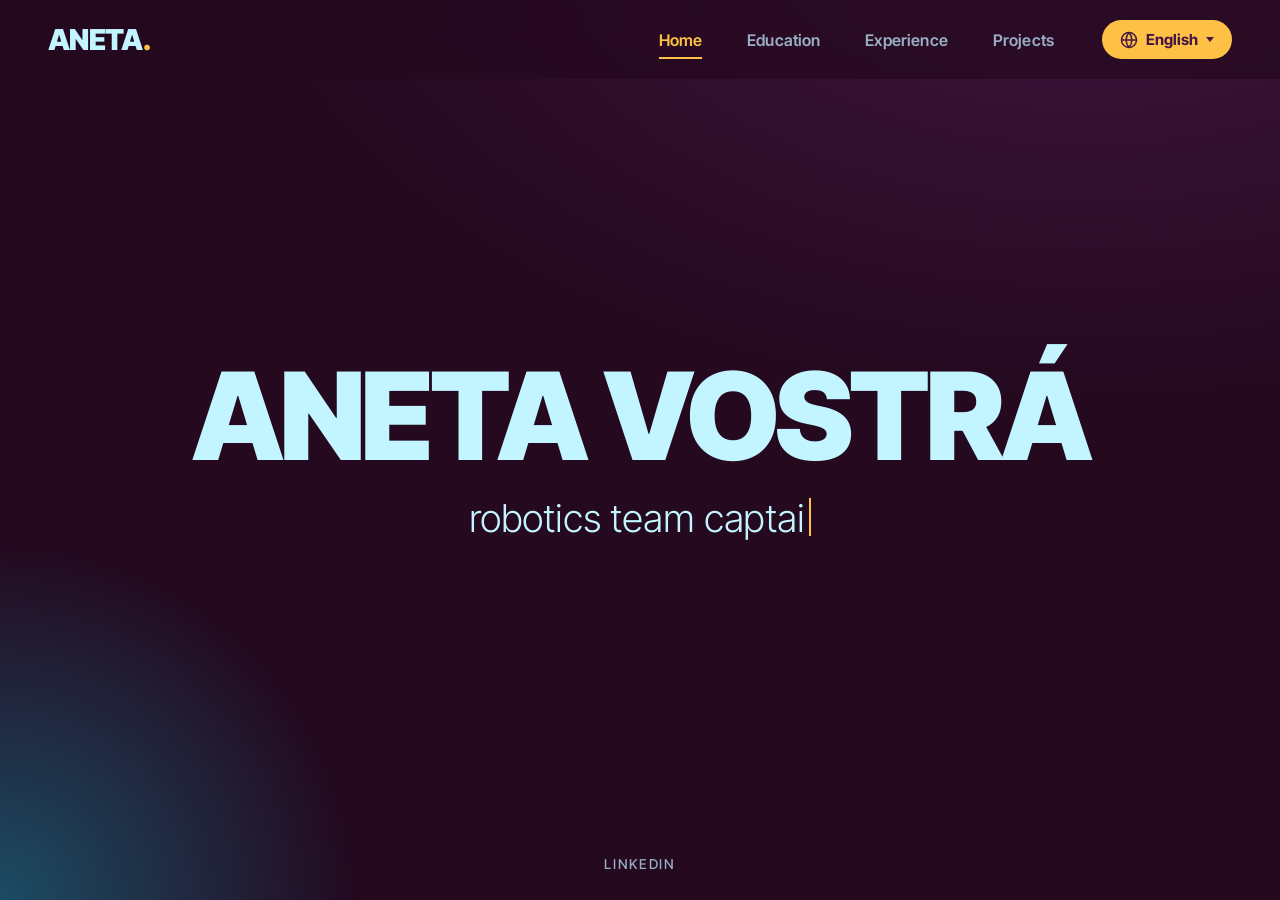
<file: index.html>
<!doctype html>
<html lang="en">
<head>
  <meta charset="utf-8">
  <meta name="viewport" content="width=device-width, initial-scale=1">
  <title>Aneta Vostrá</title>
  <meta name="description" content="Aneta Vostrá, student at the International School of Prague. Robotics, economics and politics.">
  <link rel="preconnect" href="https://fonts.googleapis.com">
  <link rel="preconnect" href="https://fonts.gstatic.com" crossorigin>
  <link href="https://fonts.googleapis.com/css2?family=Inter+Tight:wght@300;400;500;600;700;800;900&family=Inter:wght@400;500;600&display=swap" rel="stylesheet">
  <link rel="alternate" hreflang="en" href="https://aneta.vostry.org/">
  <link rel="alternate" hreflang="cs" href="https://aneta.vostry.org/cs/">
  <link rel="stylesheet" href="styles.css">
  <script src="script.js" defer></script>
</head>
<body>
  <div class="cursor-glow" aria-hidden="true"></div>
  <header class="topbar">
    <a href="#home" class="brand">Aneta<span class="dot">.</span></a>

    <nav class="menu" aria-label="Main">
      <button class="menu-toggle" aria-expanded="false" aria-controls="menu-list">
        <span class="menu-icon" aria-hidden="true"></span> Menu
      </button>
      <ul id="menu-list">
        <li><a href="#home" data-tab="home">Home</a></li>
        <li><a href="#education" data-tab="education">Education</a></li>
        <li><a href="#experience" data-tab="experience">Experience</a></li>
        <li><a href="#projects" data-tab="projects">Projects</a></li>
      </ul>
    </nav>

    <div class="lang">
      <button class="lang-toggle" aria-expanded="false" aria-controls="lang-list" aria-label="Language: English">
        <svg viewBox="0 0 24 24" width="18" height="18" aria-hidden="true" fill="none" stroke="currentColor" stroke-width="2"><circle cx="12" cy="12" r="10"/><path d="M2 12h20M12 2a15 15 0 0 1 0 20M12 2a15 15 0 0 0 0 20"/></svg>
        <span class="lang-label">English</span>
        <span class="caret-down" aria-hidden="true"></span>
      </button>
      <ul id="lang-list" class="lang-list">
        <li><a href="./" hreflang="en" lang="en" aria-current="true">English</a></li>
        <li><a href="cs/" hreflang="cs" lang="cs">Čeština</a></li>
      </ul>
    </div>
  </header>

  <main>
    <!-- HOME -->
    <section class="page page-home" data-page="home">
      <h1 class="name">Aneta Vostrá</h1>
      <p class="rotator" aria-hidden="true"><span class="rotator-text"></span><span class="type-caret"></span></p>
      <!-- Edit these lines to change the rotating subtext on the home page -->
      <ul class="phrases visually-hidden">
        <li>robotics team captain.</li>
        <li>economics and maths student.</li>
        <li>debater and public speaker.</li>
      </ul>
      <div class="home-links">
        <a href="https://www.linkedin.com/in/anetav/">LinkedIn</a>
      </div>
    </section>


    <!-- EDUCATION -->
    <section class="page" data-page="education" hidden>
      <header class="page-head">
        <p class="eyebrow">01 / Education</p>
        <h1>Education</h1>
        <p class="lead">IB student at the International School of Prague with a passion for the social sciences, especially economics, finance and foreign relations, and a soft spot for engineering.</p>
      </header>

      <ol class="timeline">
        <li class="card">
          <span class="badge">2021 – 2028</span>
          <h3>International School of Prague</h3>
          <p class="meta">IB Diploma Programme · Prague</p>
          <p>I've been at the International School of Prague since 2021 and am now in the IB Diploma Programme. My subject choices lean towards the social sciences, with economics and global politics at Higher Level, balanced with maths, languages and science.</p>
          <dl class="subjects">
            <div><dt>Higher Level</dt><dd>Mathematics: Analysis &amp; Approaches · Economics · Global Politics</dd></div>
            <div><dt>Standard Level</dt><dd>Language &amp; Literature · Spanish · Biology</dd></div>
          </dl>
        </li>
        <li class="card">
          <span class="badge">2025 – 2026</span>
          <h3>Global Online Academy</h3>
          <p class="meta">Online courses taken alongside my school studies</p>
          <p>Global Online Academy runs online courses for students from schools around the world. I've taken three courses with them to go deeper into subjects my school timetable couldn't fit.</p>
          <ul class="roles">
            <li><div><strong>Precalculus</strong><span>Summer 2026</span></div>
              <p>A two-month summer course covering functions, trigonometry and the other foundations needed for calculus. It gave me a strong base for IB Mathematics: Analysis &amp; Approaches at Higher Level.</p></li>
            <li><div><strong>Biochemistry</strong><span>Jan – May 2026</span></div>
              <p>An introduction to the chemistry of living things, looking at the molecules that make life work, such as proteins, enzymes and DNA. It connected my interest in biology with my interest in how technology can support the human body.</p></li>
            <li><div><strong>Problem Solving with Engineering and Design</strong><span>Aug – Dec 2025</span></div>
              <p>A semester of working through the engineering design process, from defining a real problem to brainstorming, prototyping and testing solutions. It tied in closely with my work as lead designer on the robotics team.</p></li>
          </ul>
        </li>
        <li class="card">
          <span class="badge">Jul 2025</span>
          <h3>Stanford Pre-Collegiate Studies</h3>
          <p class="meta">Biomedical Engineering · Remote</p>
          <p>A two-week intensive course on the principles and applications of biomedical engineering. We studied how the body's organs work and the technologies used to support them, then brainstormed possible new solutions. I finished with a research presentation on prosthetics: their history, how they're used today and where the technology is heading. The course cemented my passion for biotechnology and robotics.</p>
        </li>
        <li class="card">
          <span class="badge">Jul 2024</span>
          <h3>Oxford Royale</h3>
          <p class="meta">Engineering &amp; Technology · Summer programme</p>
          <p>A two-week summer programme focused on engineering and technology, especially mechanical and structural engineering and how it's used in the real world. We learned through hands-on projects and daily lectures. I came away with much stronger maths, physics and design skills.</p>
        </li>
      </ol>

      <h2 class="section-title">Honours &amp; awards</h2>
      <ul class="awards">
        <li>
          <span class="award-date">2025 – 2026</span>
          <strong>Duke of Edinburgh International Award</strong>
          <ul class="award-items">
            <li><b>Silver Award</b><span>Aug 2026</span></li>
            <li><b>Bronze Award</b><span>Sep 2025</span></li>
          </ul>
        </li>
        <li>
          <span class="award-date">2024 – 2026</span>
          <strong>University of Waterloo Maths Contests</strong>
          <span>Certificate of Distinction (top 25%) three years running</span>
          <ul class="award-items">
            <li><b>Cayley Contest, Grade 10</b><span>Apr 2026</span></li>
            <li><b>Pascal Contest, Grade 9</b><span>May 2025</span></li>
            <li><b>Pascal Contest, Grade 8</b><span>May 2024</span></li>
          </ul>
        </li>
        <li>
          <span class="award-date">Dec 2024 · Warsaw</span>
          <strong>CEESA Speech &amp; Debate</strong>
          <ul class="award-items">
            <li><b>3rd Place, Debate</b><span>Should prisoners be allowed to vote?</span></li>
            <li><b>Top 6, Original Oratory</b><span>Why friendships matter for youth</span></li>
          </ul>
        </li>
        <li>
          <span class="award-date">Mar 2025</span>
          <strong>Finalist, National Sci-Tech Challenge</strong>
          <span>JA Czech &amp; ExxonMobil. Creating sustainable solutions to everyday and unconventional problems.</span>
        </li>
        <li>
          <span class="award-date">Apr 2024</span>
          <strong>Lobkowicz Curator Certificate</strong>
          <span>House of Lobkowicz, Curator Challenge 2024</span>
        </li>
      </ul>

      <h2 class="section-title">Languages</h2>
      <ul class="langs">
        <li><strong>Czech</strong><span>Native</span></li>
        <li><strong>English</strong><span>Native</span></li>
        <li><strong>Spanish</strong><span>Limited working</span></li>
      </ul>
    </section>


    <!-- EXPERIENCE -->
    <section class="page" data-page="experience" hidden>
      <header class="page-head">
        <p class="eyebrow">02 / Experience</p>
        <h1>Experience</h1>
        <p class="lead">Captain of my school's robotics team and of Czechia's national robotics team. Also a community organiser, debater and athlete.</p>
      </header>

      <h2 class="section-title">Robotics</h2>
      <div class="jobs">
        <article class="card job captain">
          <div class="captain-banner">
            <span class="captain-star" aria-hidden="true">★</span>
            <span>Team Captain</span>
            <span class="captain-since">since Mar 2026</span>
          </div>
          <div class="job-head">
            <h3>FalconTech #11041</h3>
            <span class="badge">Oct 2024 – Now</span>
          </div>
          <p class="meta">Upper School Robotics Team · International School of Prague</p>
          <ul class="stats">
            <li><strong>16</strong><span>students led</span></li>
            <li><strong>6</strong><span>projects at once</span></li>
            <li><strong>4</strong><span>competitions</span></li>
          </ul>
          <ul class="roles">
            <li><div><strong>Captain</strong><span>Mar 2026 – Now</span></div>
              <p>I lead a team of 16 students working on 6 projects at the same time. As captain it's my job to instruct, direct and lead the team, while still working on the robot's specifications and design. I'm also helping other ISP students get into robotics and improving how the school's robotics club is structured.</p></li>
            <li><div><strong>Member &amp; Lead Designer</strong><span>Oct 2024 – Now</span></div>
              <p>I joined the Upper School robotics team in October 2024 and compete in both VEX and FIRST Tech Challenge. As lead designer I focus on the mechanical engineering side, turning ideas into robot designs the team can build.</p></li>
          </ul>
          <h4 class="sub-title">Competitions</h4>
          <ul class="roles">
            <li><div><strong>2026 Slovakia Qualifiers</strong><span>Mar – May 2026</span></div>
              <p>Competed for Falcon Tech #11041 at the Slovakia qualifying tournament. We finished 4th out of 16 teams in the qualification rankings.</p></li>
            <li><div><strong>FIRST Tech Challenge Benelux</strong><span>Sep – Dec 2025</span></div>
              <p>Represented Falcon Tech #11041 in the FIRST Tech Challenge Benelux season. We designed, built and programmed a robot for that season's game.</p></li>
            <li><div><strong>2025 Slovakia Qualifiers</strong><span>Mar – Jun 2025</span></div>
              <p>Competed for Falcon Tech #11041 at the Slovakia qualifying tournament. We finished 2nd out of 12 teams in the qualification rankings.</p></li>
            <li><div><strong>VEX Robotics: CEESA High Stakes</strong><span>Sep 2024 – Mar 2025</span></div>
              <p>A season of VEX Robotics built around the "High Stakes" game. We represented ISP at the CEESA robotics competition.</p></li>
          </ul>
        </article>

        <article class="card job captain">
          <div class="captain-banner">
            <span class="captain-star" aria-hidden="true">★</span>
            <span>National Team Captain</span>
            <span class="captain-since">2026</span>
          </div>
          <div class="job-head">
            <h3>Team Czechia</h3>
            <span class="badge">Jun 2025 – Now</span>
          </div>
          <p class="meta">National robotics team · FIRST Global Challenge</p>
          <p>The FIRST Global Challenge is known as the Olympics of robotics. Every year, each country sends a single national team of high school students to design, build and program a robot, then compete against the rest of the world. It is the largest youth robotics event in the world, and I am one of the five students selected to represent the Czech Republic.</p>
          <ul class="stats">
            <li><strong>190+</strong><span>countries compete</span></li>
            <li><strong>1</strong><span>team per country</span></li>
            <li><strong>2</strong><span>seasons on Team Czechia</span></li>
          </ul>
          <ul class="roles">
            <li><div><strong>Captain, 2026 FIRST Global Challenge</strong><span>Jun 2026 – Now · Incheon, South Korea</span></div>
              <p>This year I'm the captain of Team Czechia, leading our national team at the 2026 FIRST Global Challenge in Incheon, South Korea, from 7 to 10 October. Teams from more than 190 countries will compete under the theme "Igniting Innovation", with robots built around wildfire prevention, mitigation and recovery.</p></li>
            <li><div><strong>Team Member, 2025 FIRST Global Challenge</strong><span>Jun 2025 – Jun 2026 · Panama City, Panama</span></div>
              <p>I was one of the few students chosen to represent Czechia at the ninth FIRST Global Challenge, held in Panama City from 29 October to 1 November 2025. Under the theme "Eco Equilibrium", focused on sustainable ecosystems, our team engineered, built and programmed a robot. We competed against 192 teams from 191 countries.</p></li>
          </ul>
        </article>
      </div>

      <h2 class="section-title">Leadership &amp; community</h2>
      <div class="jobs">
        <article class="card job a-sun">
          <div class="job-head">
            <h3>Co-organiser, Campfire Prague</h3>
            <span class="badge">Jan – Mar 2026</span>
          </div>
          <p class="meta">Hack Club</p>
          <p>I co-organised Campfire Prague, a 48-hour game jam for teens powered by Hack Club, a nonprofit for teen coders and electronics makers. Teens from around Prague came together to make and ship their own games, with prizes, food and merch along the way. My focus was team management and leadership, helping plan and run the event.</p>
        </article>

        <article class="card job a-mauve">
          <div class="job-head">
            <h3>Community Service</h3>
            <span class="badge">Aug 2021 – Now</span>
          </div>
          <p class="meta">International School of Prague</p>
          <ul class="roles">
            <li><div><strong>Treasurer &amp; Leader, Upper School Community Service</strong><span>May 2025 – Aug 2026</span></div>
              <p>I led the Upper School community service programme as both leader and treasurer. I oversaw 5 divisions, coordinating, planning and running their projects. I was also the link between students, the school administration and our partner charities.</p></li>
            <li><div><strong>Member, Community Service Club (Roots &amp; Shoots)</strong><span>Aug 2021 – Now</span></div>
              <p>Five years as part of the school's community service groups and initiatives. Together our projects have raised over 800 EUR. I've contributed around 250 hours of direct and indirect service.</p></li>
          </ul>
        </article>

        <article class="card job a-sky">
          <div class="job-head">
            <h3>Team Manager &amp; Social Media</h3>
            <span class="badge">Oct 2024 – Oct 2025</span>
          </div>
          <p class="meta">Restoring Rainbows · Prague · Hybrid</p>
          <p>I helped build a new charity branch in Prague together with a co-founder. I ran the branch's social media and managed the tasks of a team of 8. The role was hybrid, so I worked both in person and online.</p>
        </article>
      </div>

      <h2 class="section-title">Speaking &amp; debate</h2>
      <div class="jobs">
        <article class="card job a-sun">
          <div class="job-head">
            <h3>Model United Nations</h3>
            <span class="badge">Aug 2023 – Apr 2025</span>
          </div>
          <p class="meta">ISPMUN</p>
          <ul class="roles">
            <li><div><strong>Club Member</strong><span>Aug 2023 – Apr 2025</span></div>
              <p>Almost two years as a member of the school's Model United Nations club. I took part in two conferences, ISPMUN '23 and PORGMUN '25.</p></li>
            <li><div><strong>Head of Admins, ISPMUN '23</strong><span>Aug – Sep 2023</span></div>
              <p>I led the admin team at ISPMUN '23, the conference hosted by my school. I delegated tasks and organised the admins so the conference ran smoothly.</p></li>
          </ul>
        </article>

        <article class="card job a-mauve">
          <div class="job-head">
            <h3>Speaker, TEDxYouth@ISPrague</h3>
            <span class="badge">Mar – Oct 2023</span>
          </div>
          <p class="meta">TEDxYouth</p>
          <p>I wrote and delivered a talk at TEDxYouth@ISPrague. It explored how social media has changed music, and the "tiktokification" of today's music landscape.</p>
        </article>
      </div>

      <h2 class="section-title">Work &amp; sport</h2>
      <div class="jobs">
        <article class="card job a-sky">
          <div class="job-head">
            <h3>IT Intern</h3>
            <span class="badge">Jul 2025</span>
          </div>
          <p class="meta">International School of Prague · Internship</p>
          <p>I spent a month of the summer working in the school's IT office. I helped set up the online learning environment that students and teachers use during the school year.</p>
        </article>

        <article class="card job a-sun">
          <div class="job-head">
            <h3>Student Athlete</h3>
            <span class="badge">Aug 2021 – Now</span>
          </div>
          <p class="meta">Varsity Swimming · Varsity Cross-Country</p>
          <p>A multi-sport athlete on the varsity swimming and cross-country teams since 2021. I've competed at CEESA and SCIS tournaments, earning Sportsmanship Awards and individual medals.</p>
        </article>
      </div>

      <div class="skills">
        <h2 class="section-title">Toolbox</h2>
        <ul>
          <li>Leadership</li><li>Team Management</li><li>Project Engineering</li><li>Robotics</li><li>Mechanical Engineering</li><li>Fusion 360</li><li>Problem Solving</li><li>Creativity &amp; Innovation</li><li>Fundraising</li><li>Social Media Marketing</li><li>Public Speaking</li>
        </ul>
      </div>
    </section>

    <!-- PROJECTS -->
    <section class="page" data-page="projects" hidden>
      <header class="page-head">
        <p class="eyebrow">03 / Projects</p>
        <h1>Projects</h1>
        <p class="lead">Robots, events, talks and the things I've built along the way.</p>
      </header>
      <div class="projects">
        <a class="project-card" href="#projects/3d-imaging">
          <div class="cover c-sun"><span>01</span></div>
          <div class="project-card-body">
            <h3>3D Imaging for Personal Project</h3>
            <p>Learning Fusion 360 from scratch for my MYP 5 Personal Project.</p>
            <ul class="tags"><li>Fusion 360</li><li>3D design</li></ul>
            <span class="more">Take a look <span aria-hidden="true">→</span></span>
          </div>
        </a>
        <a class="project-card" href="#projects/first-global-2025">
          <div class="cover c-teal"><span>02</span></div>
          <div class="project-card-body">
            <h3>FIRST Global Challenge 2025</h3>
            <p>Representing Czechia at the Olympics of robotics, against 192 teams from 191 countries.</p>
            <ul class="tags"><li>Robotics</li><li>Engineering</li></ul>
            <span class="more">Take a look <span aria-hidden="true">→</span></span>
          </div>
        </a>
        <a class="project-card" href="#projects/campfire-prague">
          <div class="cover c-mauve"><span>03</span></div>
          <div class="project-card-body">
            <h3>Campfire Prague</h3>
            <p>Co-organising a 48-hour game jam for teens, powered by Hack Club.</p>
            <ul class="tags"><li>Event</li><li>Hack Club</li></ul>
            <span class="more">Take a look <span aria-hidden="true">→</span></span>
          </div>
        </a>
        <a class="project-card" href="#projects/tedx-talk">
          <div class="cover c-mix"><span>04</span></div>
          <div class="project-card-body">
            <h3>TEDxYouth Talk</h3>
            <p>A talk on the “tiktokification” of music at TEDxYouth@ISPrague.</p>
            <ul class="tags"><li>Public speaking</li><li>Music</li></ul>
            <span class="more">Take a look <span aria-hidden="true">→</span></span>
          </div>
        </a>
      </div>
    </section>

    <!-- PROJECT 01 -->
    <section class="page project-page" data-page="projects/3d-imaging" hidden>
      <a class="back" href="#projects"><span aria-hidden="true">←</span> All projects</a>
      <header class="page-head">
        <p class="eyebrow">Project 01</p>
        <h1>3D Imaging for Personal Project</h1>
        <p class="lead">Daily lessons and tasks in Fusion 360, with the goal of using 3D modelling in my MYP 5 Personal Project.</p>
      </header>
      <div class="cover cover-hero c-sun"><span>01</span></div>
      <dl class="facts">
        <div><dt>When</dt><dd>May 2025 – Mar 2026</dd></div>
        <div><dt>Where</dt><dd>International School of Prague</dd></div>
        <div><dt>Tools</dt><dd>Fusion 360</dd></div>
        <div><dt>Type</dt><dd>MYP 5 Personal Project</dd></div>
      </dl>
      <div class="story">
        <section>
          <h2>Overview</h2>
          <p>For my MYP 5 Personal Project I set out to learn 3D imaging properly. I worked through daily lessons and tasks in Fusion 360 and applied what I learned to the project itself.</p>
        </section>
      </div>
      <a class="next" href="#projects/first-global-2025">
        <span class="eyebrow">Next project</span>
        <span class="next-title">FIRST Global Challenge 2025 <span aria-hidden="true">→</span></span>
      </a>
    </section>
    <!-- PROJECT 02 -->
    <section class="page project-page" data-page="projects/first-global-2025" hidden>
      <a class="back" href="#projects"><span aria-hidden="true">←</span> All projects</a>
      <header class="page-head">
        <p class="eyebrow">Project 02</p>
        <h1>FIRST Global Challenge 2025</h1>
        <p class="lead">Representing the Czech Republic at the Olympics of robotics in Panama City, against 192 teams from 191 countries.</p>
      </header>
      <div class="cover cover-hero c-teal"><span>02</span></div>
      <dl class="facts">
        <div><dt>When</dt><dd>29 Oct – 1 Nov 2025</dd></div>
        <div><dt>Where</dt><dd>Panama City, Panama</dd></div>
        <div><dt>Team</dt><dd>Czechia · ISP Robotics</dd></div>
        <div><dt>Skills</dt><dd>Problem solving, robotics</dd></div>
      </dl>
      <div class="story">
        <section>
          <h2>Overview</h2>
          <p>The FIRST Global Challenge is an Olympics-style robotics competition: each country sends one national team of high school students, and the event moves to a different host country every year. As a member of the ISP robotics team, I got to represent Czechia at the ninth edition in Panama City.</p>
        </section>
        <section>
          <h2>What we did</h2>
          <p>The 2025 theme was "Eco Equilibrium", focused on sustainable ecosystems. We engineered, built and programmed a robot to complete the challenge tasks, competing against 192 teams from 191 countries.</p>
        </section>
        <section>
          <h2>What's next</h2>
          <p>In 2026 I'm back on Team Czechia, this time as captain, for the FIRST Global Challenge in Incheon, South Korea.</p>
        </section>
      </div>
      <a class="next" href="#projects/campfire-prague">
        <span class="eyebrow">Next project</span>
        <span class="next-title">Campfire Prague <span aria-hidden="true">→</span></span>
      </a>
    </section>
    <!-- PROJECT 03 -->
    <section class="page project-page" data-page="projects/campfire-prague" hidden>
      <a class="back" href="#projects"><span aria-hidden="true">←</span> All projects</a>
      <header class="page-head">
        <p class="eyebrow">Project 03</p>
        <h1>Campfire Prague</h1>
        <p class="lead">A 48-hour game jam where teens from around Prague came together to make and ship games.</p>
      </header>
      <div class="cover cover-hero c-mauve"><span>03</span></div>
      <dl class="facts">
        <div><dt>When</dt><dd>Jan – Mar 2026</dd></div>
        <div><dt>Role</dt><dd>Co-organiser</dd></div>
        <div><dt>With</dt><dd>Hack Club</dd></div>
        <div><dt>Format</dt><dd>48-hour game jam</dd></div>
      </dl>
      <div class="story">
        <section>
          <h2>Overview</h2>
          <p>Campfire Prague is a coding-focused game jam for teens, powered by Hack Club, a nonprofit for teen coders and electronics makers. Participants had 48 hours to make and ship a game, with prizes, food, drinks and merch.</p>
        </section>
        <section>
          <h2>My role</h2>
          <p>As one of the co-organisers I worked on team management and leadership, helping plan and run the event.</p>
        </section>
      </div>
      <a class="next" href="#projects/tedx-talk">
        <span class="eyebrow">Next project</span>
        <span class="next-title">TEDxYouth Talk <span aria-hidden="true">→</span></span>
      </a>
    </section>
    <!-- PROJECT 04 -->
    <section class="page project-page" data-page="projects/tedx-talk" hidden>
      <a class="back" href="#projects"><span aria-hidden="true">←</span> All projects</a>
      <header class="page-head">
        <p class="eyebrow">Project 04</p>
        <h1>TEDxYouth Talk</h1>
        <p class="lead">A talk on how social media has changed the music we listen to.</p>
      </header>
      <div class="cover cover-hero c-mix"><span>04</span></div>
      <dl class="facts">
        <div><dt>When</dt><dd>Mar – Oct 2023</dd></div>
        <div><dt>Event</dt><dd>TEDxYouth@ISPrague</dd></div>
        <div><dt>Role</dt><dd>Speaker</dd></div>
        <div><dt>Topic</dt><dd>Music &amp; social media</dd></div>
      </dl>
      <div class="story">
        <section>
          <h2>Overview</h2>
          <p>I wrote and gave a speech about how music has been affected by social media and the resulting “tiktokification” of today's music landscape.</p>
        </section>
      </div>
      <a class="next" href="#projects/3d-imaging">
        <span class="eyebrow">Next project</span>
        <span class="next-title">3D Imaging for Personal Project <span aria-hidden="true">→</span></span>
      </a>
    </section>
  </main>

  <footer class="footer">
    <p>&copy; 2026 Aneta Vostrá</p>
  </footer>
</body>
</html>
</file>
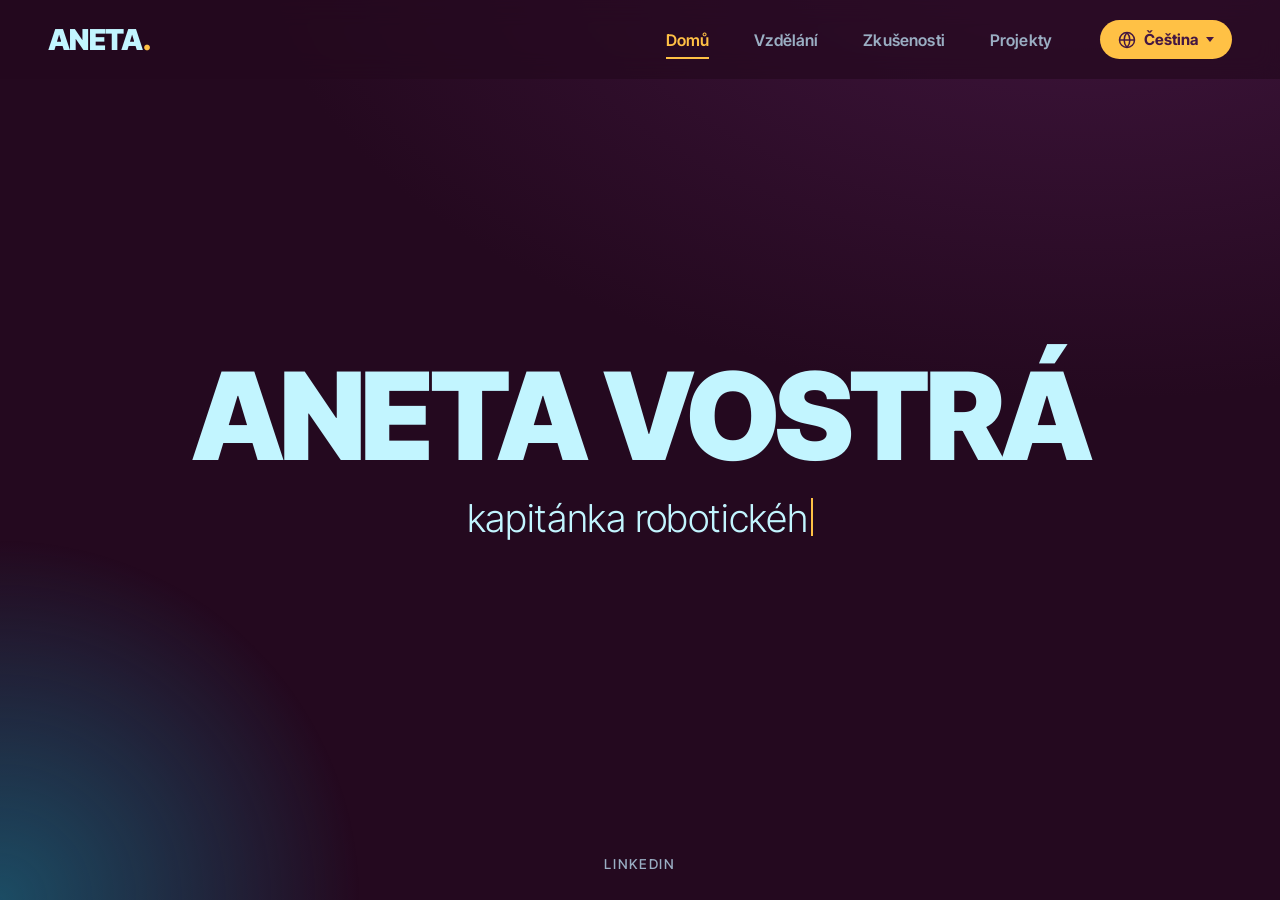
<file: cs/index.html>
<!doctype html>
<html lang="cs">
<head>
  <meta charset="utf-8">
  <meta name="viewport" content="width=device-width, initial-scale=1">
  <title>Aneta Vostrá</title>
  <meta name="description" content="Aneta Vostrá, studentka International School of Prague. Robotika, ekonomie a politika.">
  <link rel="preconnect" href="https://fonts.googleapis.com">
  <link rel="preconnect" href="https://fonts.gstatic.com" crossorigin>
  <link href="https://fonts.googleapis.com/css2?family=Inter+Tight:wght@300;400;500;600;700;800;900&family=Inter:wght@400;500;600&display=swap" rel="stylesheet">
  <link rel="alternate" hreflang="en" href="https://aneta.vostry.org/">
  <link rel="alternate" hreflang="cs" href="https://aneta.vostry.org/cs/">
  <link rel="stylesheet" href="../styles.css">
  <script src="../script.js" defer></script>
</head>
<body>
  <div class="cursor-glow" aria-hidden="true"></div>
  <header class="topbar">
    <a href="#home" class="brand">Aneta<span class="dot">.</span></a>

    <nav class="menu" aria-label="Hlavní menu">
      <button class="menu-toggle" aria-expanded="false" aria-controls="menu-list">
        <span class="menu-icon" aria-hidden="true"></span> Menu
      </button>
      <ul id="menu-list">
        <li><a href="#home" data-tab="home">Domů</a></li>
        <li><a href="#education" data-tab="education">Vzdělání</a></li>
        <li><a href="#experience" data-tab="experience">Zkušenosti</a></li>
        <li><a href="#projects" data-tab="projects">Projekty</a></li>
      </ul>
    </nav>

    <div class="lang">
      <button class="lang-toggle" aria-expanded="false" aria-controls="lang-list" aria-label="Jazyk: čeština">
        <svg viewBox="0 0 24 24" width="18" height="18" aria-hidden="true" fill="none" stroke="currentColor" stroke-width="2"><circle cx="12" cy="12" r="10"/><path d="M2 12h20M12 2a15 15 0 0 1 0 20M12 2a15 15 0 0 0 0 20"/></svg>
        <span class="lang-label">Čeština</span>
        <span class="caret-down" aria-hidden="true"></span>
      </button>
      <ul id="lang-list" class="lang-list">
        <li><a href="../" hreflang="en" lang="en">English</a></li>
        <li><a href="./" hreflang="cs" lang="cs" aria-current="true">Čeština</a></li>
      </ul>
    </div>
  </header>

  <main>
    <!-- DOMŮ -->
    <section class="page page-home" data-page="home">
      <h1 class="name">Aneta Vostrá</h1>
      <p class="rotator" aria-hidden="true"><span class="rotator-text"></span><span class="type-caret"></span></p>
      <!-- Tyto řádky se postupně vypisují pod jménem -->
      <ul class="phrases visually-hidden">
        <li>kapitánka robotického týmu.</li>
        <li>studentka ekonomie a matematiky.</li>
        <li>debatérka.</li>
      </ul>
      <div class="home-links">
        <a href="https://www.linkedin.com/in/anetav/">LinkedIn</a>
      </div>
    </section>


    <!-- VZDĚLÁNÍ -->
    <section class="page" data-page="education" hidden>
      <header class="page-head">
        <p class="eyebrow">01 / Vzdělání</p>
        <h1>Vzdělání</h1>
        <p class="lead">Studentka programu IB na International School of Prague. Nadchnou mě společenské vědy, hlavně ekonomie, finance a mezinárodní vztahy, a mám slabost pro inženýrství.</p>
      </header>

      <ol class="timeline">
        <li class="card">
          <span class="badge">2021 – 2028</span>
          <h3>International School of Prague</h3>
          <p class="meta">IB Diploma Programme · Praha</p>
          <p>Na International School of Prague studuji od roku 2021 a nyní jsem v programu IB Diploma. Moje předměty se zaměřují na společenské vědy, s ekonomií a globální politikou na vyšší úrovni, doplněné o matematiku, jazyky a přírodní vědy.</p>
          <dl class="subjects">
            <div><dt>Vyšší úroveň (HL)</dt><dd>Matematika: analýza a přístupy · Ekonomie · Globální politika</dd></div>
            <div><dt>Standardní úroveň (SL)</dt><dd>Jazyk a literatura · Španělština · Biologie</dd></div>
          </dl>
        </li>
        <li class="card">
          <span class="badge">2025 – 2026</span>
          <h3>Global Online Academy</h3>
          <p class="meta">Online kurzy při studiu</p>
          <p>Global Online Academy nabízí online kurzy pro studenty škol z celého světa. Absolvovala jsem u nich tři kurzy, abych se mohla věnovat předmětům, na které mi ve školním rozvrhu nezbylo místo.</p>
          <ul class="roles">
            <li><div><strong>Precalculus</strong><span>léto 2026</span></div>
              <p>Dvouměsíční letní kurz o funkcích, goniometrii a dalších základech potřebných pro diferenciální a integrální počet. Dal mi pevný základ pro matematiku na vyšší úrovni v programu IB.</p></li>
            <li><div><strong>Biochemie</strong><span>leden – květen 2026</span></div>
              <p>Úvod do chemie živých organismů a molekul, které umožňují život, jako jsou bílkoviny, enzymy a DNA. Propojil můj zájem o biologii se zájmem o to, jak může technologie pomáhat lidskému tělu.</p></li>
            <li><div><strong>Problem Solving with Engineering and Design</strong><span>srpen – prosinec 2025</span></div>
              <p>Semestr věnovaný inženýrskému návrhovému procesu, od definování skutečného problému přes brainstorming až po prototypy a testování řešení. Úzce navazoval na mou práci hlavní konstruktérky v robotickém týmu.</p></li>
          </ul>
        </li>
        <li class="card">
          <span class="badge">červenec 2025</span>
          <h3>Stanford Pre-Collegiate Studies</h3>
          <p class="meta">Biomedicínské inženýrství · online</p>
          <p>Dvoutýdenní intenzivní kurz o principech a využití biomedicínského inženýrství. Probírali jsme, jak fungují orgány lidského těla a jaké technologie je podporují, a pak jsme vymýšleli nová řešení. Kurz jsem zakončila výzkumnou prezentací o protézách: jejich historii, dnešním využití a budoucnosti této technologie. Kurz mě utvrdil v mé vášni pro biotechnologie a robotiku.</p>
        </li>
        <li class="card">
          <span class="badge">červenec 2024</span>
          <h3>Oxford Royale</h3>
          <p class="meta">Inženýrství a technologie · letní program</p>
          <p>Dvoutýdenní letní program zaměřený na inženýrství a technologie, hlavně na strojní a stavební inženýrství a jejich využití v praxi. Učili jsme se prostřednictvím praktických projektů a každodenních přednášek. Odnesla jsem si mnohem lepší dovednosti v matematice, fyzice a designu.</p>
        </li>
      </ol>

      <h2 class="section-title">Ocenění</h2>
      <ul class="awards">
        <li>
          <span class="award-date">2025 – 2026</span>
          <strong>Mezinárodní cena vévody z Edinburghu (DofE)</strong>
          <ul class="award-items">
            <li><b>Stříbrná úroveň</b><span>srpen 2026</span></li>
            <li><b>Bronzová úroveň</b><span>září 2025</span></li>
          </ul>
        </li>
        <li>
          <span class="award-date">2024 – 2026</span>
          <strong>Matematické soutěže University of Waterloo</strong>
          <span>Certificate of Distinction (nejlepších 25 %) tři roky po sobě</span>
          <ul class="award-items">
            <li><b>Cayley Contest, 10. ročník</b><span>duben 2026</span></li>
            <li><b>Pascal Contest, 9. ročník</b><span>květen 2025</span></li>
            <li><b>Pascal Contest, 8. ročník</b><span>květen 2024</span></li>
          </ul>
        </li>
        <li>
          <span class="award-date">prosinec 2024 · Varšava</span>
          <strong>CEESA řečnictví a debata</strong>
          <ul class="award-items">
            <li><b>3. místo, debata</b><span>Měli by vězni mít volební právo?</span></li>
            <li><b>Top 6, Original Oratory</b><span>Proč jsou přátelství pro mladé lidi důležitá</span></li>
          </ul>
        </li>
        <li>
          <span class="award-date">březen 2025</span>
          <strong>Finalistka, National Sci-Tech Challenge</strong>
          <span>JA Czech a ExxonMobil. Udržitelná řešení každodenních i neobvyklých problémů.</span>
        </li>
        <li>
          <span class="award-date">duben 2024</span>
          <strong>Lobkowicz Curator Certificate</strong>
          <span>House of Lobkowicz, Curator Challenge 2024</span>
        </li>
      </ul>

      <h2 class="section-title">Jazyky</h2>
      <ul class="langs">
        <li><strong>Čeština</strong><span>rodilá mluvčí</span></li>
        <li><strong>Angličtina</strong><span>rodilá mluvčí</span></li>
        <li><strong>Španělština</strong><span>mírně pokročilá</span></li>
      </ul>
    </section>


    <!-- ZKUŠENOSTI -->
    <section class="page" data-page="experience" hidden>
      <header class="page-head">
        <p class="eyebrow">02 / Zkušenosti</p>
        <h1>Zkušenosti</h1>
        <p class="lead">Kapitánka školního robotického týmu i české národní robotické reprezentace. K tomu organizátorka komunitních akcí, debatérka a sportovkyně.</p>
      </header>

      <h2 class="section-title">Robotika</h2>
      <div class="jobs">
        <article class="card job captain">
          <div class="captain-banner">
            <span class="captain-star" aria-hidden="true">★</span>
            <span>Kapitánka týmu</span>
            <span class="captain-since">od března 2026</span>
          </div>
          <div class="job-head">
            <h3>FalconTech #11041</h3>
            <span class="badge">říjen 2024 – dosud</span>
          </div>
          <p class="meta">Robotický tým vyšších ročníků · International School of Prague</p>
          <ul class="stats">
            <li><strong>16</strong><span>studentů v týmu</span></li>
            <li><strong>6</strong><span>projektů najednou</span></li>
            <li><strong>4</strong><span>soutěže</span></li>
          </ul>
          <ul class="roles">
            <li><div><strong>Kapitánka</strong><span>březen 2026 – dosud</span></div>
              <p>Vedu tým 16 studentů, kteří pracují na 6 projektech současně. Jako kapitánka tým instruuji, řídím a vedu a zároveň se podílím na specifikacích a designu robota. Pomáhám také dalším studentům ISP dostat se k robotice a zlepšuji strukturu školního robotického kroužku.</p></li>
            <li><div><strong>Členka a hlavní konstruktérka</strong><span>říjen 2024 – dosud</span></div>
              <p>K robotickému týmu vyšších ročníků jsem se přidala v říjnu 2024 a soutěžím ve VEX i FIRST Tech Challenge. Jako hlavní konstruktérka se soustředím na strojní stránku a proměňuji nápady v návrhy robotů, které tým dokáže postavit.</p></li>
          </ul>
          <h4 class="sub-title">Soutěže</h4>
          <ul class="roles">
            <li><div><strong>Slovenská kvalifikace 2026</strong><span>březen – květen 2026</span></div>
              <p>Za Falcon Tech #11041 jsme soutěžili na slovenském kvalifikačním turnaji. V kvalifikačním žebříčku jsme skončili čtvrtí z 16 týmů.</p></li>
            <li><div><strong>FIRST Tech Challenge Benelux</strong><span>září – prosinec 2025</span></div>
              <p>Reprezentovala jsem Falcon Tech #11041 v sezóně FIRST Tech Challenge Benelux. Navrhli, postavili a naprogramovali jsme robota pro hru dané sezóny.</p></li>
            <li><div><strong>Slovenská kvalifikace 2025</strong><span>březen – červen 2025</span></div>
              <p>Za Falcon Tech #11041 jsme soutěžili na slovenském kvalifikačním turnaji. V kvalifikačním žebříčku jsme skončili druzí z 12 týmů.</p></li>
            <li><div><strong>VEX Robotics: CEESA High Stakes</strong><span>září 2024 – březen 2025</span></div>
              <p>Sezóna VEX Robotics postavená na hře „High Stakes“. Reprezentovali jsme ISP na robotické soutěži CEESA.</p></li>
          </ul>
        </article>

        <article class="card job captain">
          <div class="captain-banner">
            <span class="captain-star" aria-hidden="true">★</span>
            <span>Kapitánka národního týmu</span>
            <span class="captain-since">2026</span>
          </div>
          <div class="job-head">
            <h3>Tým Česko</h3>
            <span class="badge">červen 2025 – dosud</span>
          </div>
          <p class="meta">Národní robotický tým · FIRST Global Challenge</p>
          <p>FIRST Global Challenge se přezdívá robotická olympiáda. Každá země každý rok vysílá jediný národní tým středoškoláků, který navrhne, postaví a naprogramuje robota a utká se se zbytkem světa. Je to největší robotická soutěž pro mladé na světě a já jsem jednou z pěti studentů vybraných do reprezentace České republiky.</p>
          <ul class="stats">
            <li><strong>190+</strong><span>soutěžících zemí</span></li>
            <li><strong>1</strong><span>tým za každou zemi</span></li>
            <li><strong>2</strong><span>sezóny v týmu Česka</span></li>
          </ul>
          <ul class="roles">
            <li><div><strong>Kapitánka, FIRST Global Challenge 2026</strong><span>červen 2026 – dosud · Incheon, Jižní Korea</span></div>
              <p>Letos jsem kapitánkou týmu Česka a vedu naši národní reprezentaci na FIRST Global Challenge 2026 v jihokorejském Incheonu od 7. do 10. října. Týmy z více než 190 zemí se utkají v tématu „Igniting Innovation“ s roboty zaměřenými na prevenci lesních požárů, jejich zmírňování a obnovu po nich.</p></li>
            <li><div><strong>Členka týmu, FIRST Global Challenge 2025</strong><span>červen 2025 – červen 2026 · Panama City, Panama</span></div>
              <p>Byla jsem jednou z mála studentů vybraných, aby reprezentovali Česko na devátém ročníku FIRST Global Challenge v Panama City od 29. října do 1. listopadu 2025. V tématu „Eco Equilibrium“, zaměřeném na udržitelné ekosystémy, náš tým navrhl, postavil a naprogramoval robota. Utkali jsme se se 192 týmy ze 191 zemí.</p></li>
          </ul>
        </article>
      </div>

      <h2 class="section-title">Vedení a komunita</h2>
      <div class="jobs">
        <article class="card job a-sun">
          <div class="job-head">
            <h3>Spoluorganizátorka, Campfire Prague</h3>
            <span class="badge">leden – březen 2026</span>
          </div>
          <p class="meta">Hack Club</p>
          <p>Spoluorganizovala jsem Campfire Prague, 48hodinový game jam pro teenagery pod záštitou Hack Clubu, neziskové organizace pro mladé programátory a elektro kutily. Teenageři z celé Prahy se sešli, aby vytvořili a vydali vlastní hry, a nechyběly ceny, jídlo ani merch. Soustředila jsem se na řízení týmu a vedení a pomáhala jsem akci naplánovat a uspořádat.</p>
        </article>

        <article class="card job a-mauve">
          <div class="job-head">
            <h3>Komunitní služba</h3>
            <span class="badge">srpen 2021 – dosud</span>
          </div>
          <p class="meta">International School of Prague</p>
          <ul class="roles">
            <li><div><strong>Pokladní a vedoucí, Upper School Community Service</strong><span>květen 2025 – srpen 2026</span></div>
              <p>Vedla jsem program komunitní služby vyšších ročníků jako vedoucí i pokladní. Měla jsem na starosti 5 sekcí a koordinovala, plánovala a realizovala jejich projekty. Byla jsem také spojnicí mezi studenty, vedením školy a našimi partnerskými charitami.</p></li>
            <li><div><strong>Členka, Community Service Club (Roots &amp; Shoots)</strong><span>srpen 2021 – dosud</span></div>
              <p>Pět let v školních skupinách a iniciativách komunitní služby. Naše projekty společně vybraly přes 800 EUR. Odpracovala jsem přibližně 250 hodin přímé i nepřímé dobrovolnické služby.</p></li>
          </ul>
        </article>

        <article class="card job a-sky">
          <div class="job-head">
            <h3>Vedoucí týmu a sociální sítě</h3>
            <span class="badge">říjen 2024 – říjen 2025</span>
          </div>
          <p class="meta">Restoring Rainbows · Praha · hybridně</p>
          <p>Společně se spoluzakladatelem jsem pomáhala vybudovat novou pražskou pobočku charity. Starala jsem se o její sociální sítě a řídila úkoly osmičlenného týmu. Práce byla hybridní, takže jsem pracovala osobně i online.</p>
        </article>
      </div>

      <h2 class="section-title">Řečnictví a debata</h2>
      <div class="jobs">
        <article class="card job a-sun">
          <div class="job-head">
            <h3>Model OSN</h3>
            <span class="badge">srpen 2023 – duben 2025</span>
          </div>
          <p class="meta">ISPMUN</p>
          <ul class="roles">
            <li><div><strong>Členka klubu</strong><span>srpen 2023 – duben 2025</span></div>
              <p>Téměř dva roky jsem byla členkou školního klubu Modelu OSN. Zúčastnila jsem se dvou konferencí, ISPMUN '23 a PORGMUN '25.</p></li>
            <li><div><strong>Vedoucí administrátorů, ISPMUN '23</strong><span>srpen – září 2023</span></div>
              <p>Vedla jsem tým administrátorů na konferenci ISPMUN '23, kterou pořádala naše škola. Rozdělovala jsem úkoly a organizovala administrátory, aby konference proběhla hladce.</p></li>
          </ul>
        </article>

        <article class="card job a-mauve">
          <div class="job-head">
            <h3>Přednášející, TEDxYouth@ISPrague</h3>
            <span class="badge">březen – říjen 2023</span>
          </div>
          <p class="meta">TEDxYouth</p>
          <p>Napsala jsem a přednesla talk na TEDxYouth@ISPrague. Zabýval se tím, jak sociální sítě změnily hudbu, a „tiktokifikací“ dnešní hudební scény.</p>
        </article>
      </div>

      <h2 class="section-title">Práce a sport</h2>
      <div class="jobs">
        <article class="card job a-sky">
          <div class="job-head">
            <h3>IT stážistka</h3>
            <span class="badge">červenec 2025</span>
          </div>
          <p class="meta">International School of Prague · stáž</p>
          <p>Měsíc během léta jsem pracovala ve školním IT oddělení. Pomáhala jsem připravit online výukové prostředí, které studenti a učitelé používají během školního roku.</p>
        </article>

        <article class="card job a-sun">
          <div class="job-head">
            <h3>Studentka sportovkyně</h3>
            <span class="badge">srpen 2021 – dosud</span>
          </div>
          <p class="meta">Školní tým plavání · školní tým přespolního běhu</p>
          <p>Od roku 2021 závodím ve školních týmech plavání a přespolního běhu. Soutěžila jsem na turnajích CEESA a SCIS, kde jsem získala ceny za fair play a individuální medaile.</p>
        </article>
      </div>

      <div class="skills">
        <h2 class="section-title">Dovednosti</h2>
        <ul>
          <li>Vedení</li><li>Řízení týmu</li><li>Projektové inženýrství</li><li>Robotika</li><li>Strojní inženýrství</li><li>Fusion 360</li><li>Řešení problémů</li><li>Kreativita a inovace</li><li>Fundraising</li><li>Marketing na sociálních sítích</li><li>Veřejné vystupování</li>
        </ul>
      </div>
    </section>

    <!-- PROJEKTY -->
    <section class="page" data-page="projects" hidden>
      <header class="page-head">
        <p class="eyebrow">03 / Projekty</p>
        <h1>Projekty</h1>
        <p class="lead">Roboti, akce, přednášky a další věci, které jsem cestou vytvořila.</p>
      </header>
      <div class="projects">
        <a class="project-card" href="#projects/3d-imaging">
          <div class="cover c-sun"><span>01</span></div>
          <div class="project-card-body">
            <h3>3D modelování pro Personal Project</h3>
            <p>Učení se Fusion 360 od nuly pro můj MYP 5 Personal Project.</p>
            <ul class="tags"><li>Fusion 360</li><li>3D design</li></ul>
            <span class="more">Podívat se <span aria-hidden="true">→</span></span>
          </div>
        </a>
        <a class="project-card" href="#projects/first-global-2025">
          <div class="cover c-teal"><span>02</span></div>
          <div class="project-card-body">
            <h3>FIRST Global Challenge 2025</h3>
            <p>Reprezentace Česka na robotické olympiádě proti 192 týmům ze 191 zemí.</p>
            <ul class="tags"><li>Robotika</li><li>Inženýrství</li></ul>
            <span class="more">Podívat se <span aria-hidden="true">→</span></span>
          </div>
        </a>
        <a class="project-card" href="#projects/campfire-prague">
          <div class="cover c-mauve"><span>03</span></div>
          <div class="project-card-body">
            <h3>Campfire Prague</h3>
            <p>Spoluorganizace 48hodinového game jamu pro teenagery pod záštitou Hack Clubu.</p>
            <ul class="tags"><li>Akce</li><li>Hack Club</li></ul>
            <span class="more">Podívat se <span aria-hidden="true">→</span></span>
          </div>
        </a>
        <a class="project-card" href="#projects/tedx-talk">
          <div class="cover c-mix"><span>04</span></div>
          <div class="project-card-body">
            <h3>Talk na TEDxYouth</h3>
            <p>Přednáška o „tiktokifikaci“ hudby na TEDxYouth@ISPrague.</p>
            <ul class="tags"><li>Veřejné vystupování</li><li>Hudba</li></ul>
            <span class="more">Podívat se <span aria-hidden="true">→</span></span>
          </div>
        </a>
      </div>
    </section>

    <!-- PROJEKT 01 -->
    <section class="page project-page" data-page="projects/3d-imaging" hidden>
      <a class="back" href="#projects"><span aria-hidden="true">←</span> Všechny projekty</a>
      <header class="page-head">
        <p class="eyebrow">Projekt 01</p>
        <h1>3D modelování pro Personal Project</h1>
        <p class="lead">Každodenní lekce a úkoly ve Fusion 360 s cílem využít 3D modelování v mém MYP 5 Personal Project.</p>
      </header>
      <div class="cover cover-hero c-sun"><span>01</span></div>
      <dl class="facts">
        <div><dt>Kdy</dt><dd>květen 2025 – březen 2026</dd></div>
        <div><dt>Kde</dt><dd>International School of Prague</dd></div>
        <div><dt>Nástroje</dt><dd>Fusion 360</dd></div>
        <div><dt>Typ</dt><dd>MYP 5 Personal Project</dd></div>
      </dl>
      <div class="story">
        <section>
          <h2>Přehled</h2>
          <p>Pro svůj MYP 5 Personal Project jsem se rozhodla pořádně naučit 3D modelování. Prošla jsem každodenními lekcemi a úkoly ve Fusion 360 a naučené jsem využila přímo v projektu.</p>
        </section>
      </div>
      <a class="next" href="#projects/first-global-2025">
        <span class="eyebrow">Další projekt</span>
        <span class="next-title">FIRST Global Challenge 2025 <span aria-hidden="true">→</span></span>
      </a>
    </section>
    <!-- PROJEKT 02 -->
    <section class="page project-page" data-page="projects/first-global-2025" hidden>
      <a class="back" href="#projects"><span aria-hidden="true">←</span> Všechny projekty</a>
      <header class="page-head">
        <p class="eyebrow">Projekt 02</p>
        <h1>FIRST Global Challenge 2025</h1>
        <p class="lead">Reprezentace České republiky na robotické olympiádě v Panama City proti 192 týmům ze 191 zemí.</p>
      </header>
      <div class="cover cover-hero c-teal"><span>02</span></div>
      <dl class="facts">
        <div><dt>Kdy</dt><dd>29. 10. – 1. 11. 2025</dd></div>
        <div><dt>Kde</dt><dd>Panama City, Panama</dd></div>
        <div><dt>Tým</dt><dd>Česko · ISP Robotics</dd></div>
        <div><dt>Dovednosti</dt><dd>Řešení problémů, robotika</dd></div>
      </dl>
      <div class="story">
        <section>
          <h2>Přehled</h2>
          <p>FIRST Global Challenge je robotická soutěž ve stylu olympiády: každá země vysílá jeden národní tým středoškoláků a soutěž se každý rok koná v jiné hostitelské zemi. Jako členka robotického týmu ISP jsem mohla reprezentovat Česko na devátém ročníku v Panama City.</p>
        </section>
        <section>
          <h2>Co jsme dělali</h2>
          <p>Tématem roku 2025 bylo „Eco Equilibrium“ se zaměřením na udržitelné ekosystémy. Navrhli, postavili a naprogramovali jsme robota, který plnil soutěžní úkoly, a utkali jsme se se 192 týmy ze 191 zemí.</p>
        </section>
        <section>
          <h2>Co dál</h2>
          <p>V roce 2026 jsem v týmu Česka znovu, tentokrát jako kapitánka, na FIRST Global Challenge v jihokorejském Incheonu.</p>
        </section>
      </div>
      <a class="next" href="#projects/campfire-prague">
        <span class="eyebrow">Další projekt</span>
        <span class="next-title">Campfire Prague <span aria-hidden="true">→</span></span>
      </a>
    </section>
    <!-- PROJEKT 03 -->
    <section class="page project-page" data-page="projects/campfire-prague" hidden>
      <a class="back" href="#projects"><span aria-hidden="true">←</span> Všechny projekty</a>
      <header class="page-head">
        <p class="eyebrow">Projekt 03</p>
        <h1>Campfire Prague</h1>
        <p class="lead">48hodinový game jam, na kterém se sešli teenageři z celé Prahy, aby vytvořili a vydali vlastní hry.</p>
      </header>
      <div class="cover cover-hero c-mauve"><span>03</span></div>
      <dl class="facts">
        <div><dt>Kdy</dt><dd>leden – březen 2026</dd></div>
        <div><dt>Role</dt><dd>Spoluorganizátorka</dd></div>
        <div><dt>S kým</dt><dd>Hack Club</dd></div>
        <div><dt>Formát</dt><dd>48hodinový game jam</dd></div>
      </dl>
      <div class="story">
        <section>
          <h2>Přehled</h2>
          <p>Campfire Prague je game jam zaměřený na programování pro teenagery, pod záštitou Hack Clubu, neziskové organizace pro mladé programátory a elektro kutily. Účastníci měli 48 hodin na to, aby vytvořili a vydali hru, a čekaly je ceny, jídlo, pití a merch.</p>
        </section>
        <section>
          <h2>Moje role</h2>
          <p>Jako jedna ze spoluorganizátorek jsem se věnovala řízení týmu a vedení a pomáhala jsem akci naplánovat a uspořádat.</p>
        </section>
      </div>
      <a class="next" href="#projects/tedx-talk">
        <span class="eyebrow">Další projekt</span>
        <span class="next-title">Talk na TEDxYouth <span aria-hidden="true">→</span></span>
      </a>
    </section>
    <!-- PROJEKT 04 -->
    <section class="page project-page" data-page="projects/tedx-talk" hidden>
      <a class="back" href="#projects"><span aria-hidden="true">←</span> Všechny projekty</a>
      <header class="page-head">
        <p class="eyebrow">Projekt 04</p>
        <h1>Talk na TEDxYouth</h1>
        <p class="lead">Přednáška o tom, jak sociální sítě změnily hudbu, kterou posloucháme.</p>
      </header>
      <div class="cover cover-hero c-mix"><span>04</span></div>
      <dl class="facts">
        <div><dt>Kdy</dt><dd>březen – říjen 2023</dd></div>
        <div><dt>Akce</dt><dd>TEDxYouth@ISPrague</dd></div>
        <div><dt>Role</dt><dd>Přednášející</dd></div>
        <div><dt>Téma</dt><dd>Hudba a sociální sítě</dd></div>
      </dl>
      <div class="story">
        <section>
          <h2>Přehled</h2>
          <p>Napsala jsem a přednesla řeč o tom, jak sociální sítě ovlivnily hudbu, a o následné „tiktokifikaci“ dnešní hudební scény.</p>
        </section>
      </div>
      <a class="next" href="#projects/3d-imaging">
        <span class="eyebrow">Další projekt</span>
        <span class="next-title">3D modelování pro Personal Project <span aria-hidden="true">→</span></span>
      </a>
    </section>
  </main>

  <footer class="footer">
    <p>&copy; 2026 Aneta Vostrá</p>
  </footer>
</body>
</html>
</file>
<file: styles.css>
:root {
  /* Palette */
  --sky: #C2F5FF;
  --sun: #FFC145;
  --teal: #1B546C;
  --mauve: #9B6A9D;
  --plum: #441742;
  --night: #24091F;              /* deeper plum for the page base */

  /* Roles */
  --bg: var(--night);
  --text: var(--sky);
  --muted: color-mix(in srgb, var(--sky) 68%, var(--plum));
  --surface: color-mix(in srgb, var(--plum) 70%, var(--night));
  --surface-hover: color-mix(in srgb, var(--plum) 85%, var(--teal));
  --line: color-mix(in srgb, var(--sky) 16%, transparent);

  --radius: 16px;
  --display: "Inter Tight", "Helvetica Neue", Arial, sans-serif;
  --body: "Inter", "Helvetica Neue", Arial, sans-serif;
}

* { box-sizing: border-box; }
[hidden] { display: none !important; }

body {
  margin: 0;
  min-height: 100vh;
  display: flex;
  flex-direction: column;
  background:
    radial-gradient(1200px 700px at 85% -10%, color-mix(in srgb, var(--plum) 90%, transparent), transparent 70%),
    var(--bg);
  background-attachment: fixed;
  color: var(--text);
  font: 400 16px/1.65 var(--body);
  overflow-x: hidden;
  -webkit-font-smoothing: antialiased;
}

h1, h2, h3 {
  font-family: var(--display);
  font-weight: 800;
  line-height: 1.05;
  letter-spacing: -0.02em;
  margin: 0;
}
a { color: inherit; }
::selection { background: var(--sun); color: var(--plum); }
:focus-visible { outline: 2px solid var(--sun); outline-offset: 3px; border-radius: 4px; }

/* ---------- Glow that follows the cursor ---------- */
.cursor-glow {
  position: fixed;
  left: 0;
  top: 0;
  z-index: -1;
  width: 720px;
  height: 720px;
  margin: -360px 0 0 -360px;
  border-radius: 50%;
  background: radial-gradient(closest-side, color-mix(in srgb, var(--teal) 90%, transparent), color-mix(in srgb, var(--teal) 45%, transparent) 50%, transparent);
  pointer-events: none;
  /* Parked in the bottom-left corner until the mouse moves */
  transform: translate(0, 100vh);
  will-change: transform;
}

/* ---------- Top bar ---------- */
.topbar {
  position: sticky;
  top: 0;
  z-index: 10;
  display: flex;
  align-items: center;
  gap: clamp(16px, 4vw, 48px);
  padding: 20px clamp(16px, 4vw, 48px);
  background: color-mix(in srgb, var(--night) 70%, transparent);
  backdrop-filter: blur(12px);
}

.brand {
  margin-right: auto;
  font: 900 clamp(1.4rem, 2.6vw, 1.8rem) var(--display);
  letter-spacing: -0.02em;
  text-transform: uppercase;
  text-decoration: none;
}
.dot { color: var(--sun); }

.menu ul {
  list-style: none;
  display: flex;
  gap: clamp(20px, 3.5vw, 48px);
  margin: 0;
  padding: 0;
}
.menu a {
  position: relative;
  display: block;
  padding: 6px 0;
  font: 600 1rem var(--display);
  letter-spacing: .01em;
  text-decoration: none;
  color: var(--muted);
  transition: color .2s;
}
.menu a::after {
  content: "";
  position: absolute;
  left: 0; right: 0; bottom: -3px;
  height: 2px;
  background: var(--sun);
  transform: scaleX(0);
  transform-origin: left;
  transition: transform .25s;
}
.menu a:hover { color: var(--text); }
.menu a:hover::after,
.menu a[aria-current="page"]::after { transform: scaleX(1); }
.menu a[aria-current="page"] { color: var(--sun); }

.menu-toggle {
  display: none;
  align-items: center;
  gap: 10px;
  padding: 9px 16px;
  background: transparent;
  color: var(--text);
  border: 1px solid var(--line);
  border-radius: 999px;
  font: 600 .95rem var(--display);
  cursor: pointer;
}
.menu-icon, .menu-icon::before, .menu-icon::after {
  display: block;
  width: 16px;
  height: 2px;
  background: currentColor;
  border-radius: 1px;
  position: relative;
  transition: transform .25s;
}
.menu-icon::before, .menu-icon::after { content: ""; position: absolute; }
.menu-icon::before { top: -5px; }
.menu-icon::after  { top: 5px; }
.menu-toggle[aria-expanded="true"] .menu-icon { background: transparent; }
.menu-toggle[aria-expanded="true"] .menu-icon::before { transform: translateY(5px) rotate(45deg); }
.menu-toggle[aria-expanded="true"] .menu-icon::after  { transform: translateY(-5px) rotate(-45deg); }

/* Language pill */
.lang { position: relative; }
.lang-toggle {
  display: inline-flex;
  align-items: center;
  gap: 8px;
  padding: 10px 18px;
  background: var(--sun);
  color: var(--plum);
  border: 0;
  border-radius: 999px;
  font: 700 .95rem var(--display);
  cursor: pointer;
  transition: transform .2s, filter .2s;
}
.lang-toggle:hover { transform: translateY(-1px); filter: brightness(1.05); }
.caret-down {
  width: 0; height: 0;
  border-left: 4px solid transparent;
  border-right: 4px solid transparent;
  border-top: 5px solid currentColor;
  transition: transform .2s;
}
.lang-toggle[aria-expanded="true"] .caret-down { transform: rotate(180deg); }

/* Dropdown panel (language list; the phone nav reuses the same look below) */
.lang-list {
  list-style: none;
  margin: 0;
  padding: 6px;
  position: absolute;
  right: 0;
  top: calc(100% + 10px);
  min-width: 190px;
  background: var(--surface);
  border: 1px solid var(--line);
  border-radius: 14px;
  box-shadow: 0 20px 40px -12px rgb(0 0 0 / .5);
  opacity: 0;
  visibility: hidden;
  transform: translateY(-6px);
  transition: opacity .2s, transform .2s, visibility .2s;
}
.lang.open .lang-list { opacity: 1; visibility: visible; transform: none; }
.lang-list a {
  display: flex;
  justify-content: space-between;
  align-items: center;
  width: 100%;
  padding: 10px 12px;
  background: none;
  border: 0;
  border-radius: 10px;
  color: var(--text);
  font: 600 .95rem var(--display);
  text-align: left;
  text-decoration: none;
  cursor: pointer;
}
.lang-list a:hover { background: var(--surface-hover); }
.lang-list a[aria-current="true"] { color: var(--sun); }

@media (max-width: 760px) {
  .topbar { gap: 10px; }
  .menu { position: relative; order: 1; }
  .menu-toggle { display: inline-flex; }
  .lang-label { display: none; }
  .lang-toggle { padding: 10px 13px; }
  .menu ul {
    position: absolute;
    right: 0;
    top: calc(100% + 10px);
    flex-direction: column;
    gap: 0;
    min-width: 200px;
    padding: 6px;
    background: var(--surface);
    border: 1px solid var(--line);
    border-radius: 14px;
    box-shadow: 0 20px 40px -12px rgb(0 0 0 / .5);
    opacity: 0;
    visibility: hidden;
    transform: translateY(-6px);
    transition: opacity .2s, transform .2s, visibility .2s;
  }
  .menu.open ul { opacity: 1; visibility: visible; transform: none; }
  .menu a { padding: 10px 12px; border-radius: 10px; color: var(--text); }
  .menu a::after { display: none; }
  .menu a:hover { background: var(--surface-hover); }
}

/* ---------- Pages ---------- */
main {
  flex: 1;
  display: flex;
  flex-direction: column;
  width: 100%;
  max-width: 1040px;
  margin: 0 auto;
  padding: 24px 16px 80px;
}

.page { animation: rise .5s cubic-bezier(.2, .8, .2, 1); }
@keyframes rise {
  from { opacity: 0; transform: translateY(14px); }
  to   { opacity: 1; transform: none; }
}

.eyebrow {
  margin: 0 0 14px;
  font: 600 .8rem var(--display);
  letter-spacing: .14em;
  text-transform: uppercase;
  color: var(--sun);
}
.page-head { padding: 32px 0 48px; }
.page-head h1 {
  font-size: clamp(2.8rem, 9vw, 5.5rem);
  font-weight: 900;
  text-transform: uppercase;
  letter-spacing: -0.03em;
}
.lead { font-size: 1.15rem; max-width: 600px; color: var(--muted); margin: 18px 0 0; }
.section-title {
  font-size: .8rem;
  font-weight: 600;
  letter-spacing: .14em;
  text-transform: uppercase;
  color: var(--sun);
  margin: 64px 0 20px;
}
.meta { color: var(--muted); font-size: .95rem; margin: 4px 0 10px; }

.visually-hidden {
  position: absolute !important;
  width: 1px; height: 1px;
  overflow: hidden;
  clip: rect(0 0 0 0);
  white-space: nowrap;
}

/* ---------- Home: one screen, no scrolling ---------- */
body[data-view="home"] { height: 100vh; height: 100dvh; min-height: 0; overflow: hidden; }
body[data-view="home"] main { padding-bottom: 24px; }
body[data-view="home"] .footer { display: none; }

.page-home {
  flex: 1;
  display: flex;
  flex-direction: column;
  align-items: center;
  justify-content: center;
  text-align: center;
  padding-bottom: 8vh;
}

.name {
  font-size: clamp(3rem, 9.5vw, 8.5rem);
  font-weight: 900;
  line-height: .95;
  letter-spacing: -0.035em;
  text-transform: uppercase;
}
@media (min-width: 700px) { .name { white-space: nowrap; } }

.rotator {
  min-height: 1.4em;
  margin: 22px 0 0;
  font: 300 clamp(1.3rem, 3.6vw, 2.4rem) var(--display);
  letter-spacing: -0.01em;
}
.type-caret {
  display: inline-block;
  width: 2px;
  height: 1em;
  margin-left: 4px;
  vertical-align: -0.1em;
  background: var(--sun);
  animation: blink 1s steps(1) infinite;
}
@keyframes blink { 50% { opacity: 0; } }

.home-links {
  position: absolute;
  left: 0; right: 0; bottom: 28px;
  display: flex;
  justify-content: center;
  gap: 28px;
  font: 500 .85rem var(--display);
  letter-spacing: .12em;
  text-transform: uppercase;
}
.home-links a { text-decoration: none; color: var(--muted); transition: color .2s; }
.home-links a:hover { color: var(--sun); }

/* ---------- Shared card ---------- */
.card {
  background: color-mix(in srgb, var(--surface) 85%, transparent);
  border: 1px solid var(--line);
  border-radius: var(--radius);
  padding: 28px;
  transition: transform .25s, border-color .25s, background .25s;
}
.card:hover {
  transform: translateY(-3px);
  border-color: color-mix(in srgb, var(--sky) 30%, transparent);
  background: var(--surface-hover);
}
.card h3 { font-size: 1.5rem; font-weight: 700; margin-top: 14px; }
.card p:last-child { margin-bottom: 0; }

.badge {
  display: inline-block;
  padding: 4px 12px;
  border: 1px solid var(--line);
  border-radius: 999px;
  font: 600 .8rem var(--display);
  letter-spacing: .04em;
  color: var(--sun);
}

/* ---------- Education timeline ---------- */
.timeline {
  list-style: none;
  margin: 0;
  padding: 0 0 0 36px;
  position: relative;
  display: grid;
  gap: 24px;
}
.timeline::before {
  content: "";
  position: absolute;
  left: 9px; top: 12px; bottom: 12px;
  width: 2px;
  background: linear-gradient(var(--sun), var(--mauve), transparent);
}
.timeline li { position: relative; }
.timeline li::before {
  content: "";
  position: absolute;
  left: -34px; top: 32px;
  width: 16px; height: 16px;
  background: var(--sun);
  border: 4px solid var(--night);
  border-radius: 50%;
  box-shadow: 0 0 0 1px var(--sun);
}

/* ---------- Experience ---------- */
.jobs { display: grid; gap: 24px; }
.job { border-left: 4px solid var(--accent-color, var(--sun)); }
.job-head {
  display: flex;
  justify-content: space-between;
  align-items: center;
  flex-wrap: wrap;
  gap: 8px 16px;
}
.job-head h3 { margin: 0; }
.job ul { margin: 0; padding-left: 20px; color: var(--muted); }
.job li + li { margin-top: 4px; }
.a-sun   { --accent-color: var(--sun); }
.a-mauve { --accent-color: var(--mauve); }
.a-sky   { --accent-color: var(--sky); }

.page-head + .section-title { margin-top: 0; }

/* Several roles inside one card */
.job .roles { list-style: none; margin: 16px 0 0; padding: 0; color: var(--text); }
.roles li { padding: 14px 0 0; border-top: 1px solid var(--line); }
.roles li + li { margin-top: 14px; }
.roles div {
  display: flex;
  justify-content: space-between;
  flex-wrap: wrap;
  gap: 2px 16px;
}
.roles strong { font: 600 1.05rem var(--display); }
.roles span { color: var(--muted); font-size: .9rem; }
.roles p { margin: 6px 0 0; color: var(--muted); }

/* Captain highlight */
.job.captain {
  border: 1px solid var(--sun);
  border-left: 4px solid var(--sun);
  background: linear-gradient(160deg, color-mix(in srgb, var(--sun) 12%, var(--surface)), var(--surface) 45%);
  box-shadow: 0 24px 60px -30px color-mix(in srgb, var(--sun) 60%, transparent);
}
.captain-banner {
  display: inline-flex;
  align-items: center;
  gap: 10px;
  margin-bottom: 18px;
  padding: 8px 18px 8px 14px;
  background: var(--sun);
  color: var(--plum);
  border-radius: 999px;
  font: 900 1rem var(--display);
  letter-spacing: .12em;
  text-transform: uppercase;
}
.captain-star { font-size: 1.1rem; letter-spacing: 0; }
.captain-since {
  font-weight: 600;
  font-size: .75rem;
  letter-spacing: .06em;
  opacity: .75;
}
.job.captain .job-head h3 { font-size: clamp(1.8rem, 4vw, 2.4rem); font-weight: 900; text-transform: uppercase; }

.job .stats {
  list-style: none;
  margin: 20px 0 8px;
  padding: 0;
  display: flex;
  flex-wrap: wrap;
  gap: 12px 40px;
}
.stats li { display: flex; flex-direction: column; }
.stats strong {
  font: 900 clamp(2.2rem, 5vw, 3rem)/1 var(--display);
  letter-spacing: -0.03em;
  color: var(--sun);
}
.stats span {
  margin-top: 4px;
  font: 600 .75rem var(--display);
  letter-spacing: .12em;
  text-transform: uppercase;
  color: var(--muted);
}

.sub-title {
  margin: 28px 0 0;
  font: 600 .8rem var(--display);
  letter-spacing: .14em;
  text-transform: uppercase;
  color: var(--sun);
}
.card .roles { list-style: none; margin: 16px 0 0; padding: 0; }

/* Grouped awards */
.award-items { list-style: none; margin: 10px 0 0; padding: 0; display: grid; gap: 8px; }
.award-items li {
  display: flex;
  flex-direction: column;
  padding: 8px 0 0;
  border-top: 1px solid var(--line);
}
.award-items b { font: 600 .95rem var(--display); }

/* IB subjects */
.subjects { display: grid; gap: 10px; margin: 16px 0 0; }
.subjects dt {
  font: 600 .75rem var(--display);
  letter-spacing: .14em;
  text-transform: uppercase;
  color: var(--sun);
}
.subjects dd { margin: 2px 0 0; }

/* Awards */
.awards {
  list-style: none;
  margin: 0;
  padding: 0;
  display: grid;
  grid-template-columns: repeat(auto-fill, minmax(280px, 1fr));
  gap: 16px;
}
.awards > li {
  display: flex;
  flex-direction: column;
  gap: 4px;
  padding: 20px;
  border: 1px solid var(--line);
  border-radius: var(--radius);
  background: color-mix(in srgb, var(--surface) 85%, transparent);
}
.awards strong { font: 700 1.05rem/1.3 var(--display); }
.awards span { color: var(--muted); font-size: .9rem; }
.awards .award-date {
  color: var(--sun);
  font: 600 .75rem var(--display);
  letter-spacing: .14em;
  text-transform: uppercase;
}

/* Languages */
.langs { list-style: none; margin: 0; padding: 0; display: flex; flex-wrap: wrap; gap: 12px; }
.langs li {
  display: flex;
  align-items: baseline;
  gap: 10px;
  padding: 12px 20px;
  border: 1px solid var(--line);
  border-radius: 999px;
}
.langs strong { font: 700 1rem var(--display); }
.langs span { color: var(--muted); font-size: .9rem; }

.skills ul { list-style: none; padding: 0; margin: 0; display: flex; flex-wrap: wrap; gap: 10px; }
.skills li {
  padding: 9px 18px;
  border: 1px solid var(--line);
  border-radius: 999px;
  font: 500 .95rem var(--display);
  transition: background .2s, color .2s, border-color .2s;
}
.skills li:hover { background: var(--sun); color: var(--plum); border-color: var(--sun); }

/* ---------- Project covers ---------- */
.cover {
  position: relative;
  display: grid;
  place-items: end start;
  aspect-ratio: 16 / 9;
  padding: 18px 22px;
  border-radius: 12px;
  overflow: hidden;
}
.cover span {
  font: 900 clamp(2.5rem, 6vw, 4rem) var(--display);
  letter-spacing: -0.04em;
  line-height: 1;
}
.c-sun   { background: linear-gradient(135deg, color-mix(in srgb, var(--plum) 75%, var(--sun)), var(--plum)); color: var(--sun); }
.c-teal  { background: linear-gradient(135deg, color-mix(in srgb, var(--teal) 70%, var(--sky)), var(--teal)); color: var(--sky); }
.c-mauve { background: linear-gradient(135deg, var(--mauve), var(--plum)); color: var(--sky); }
.c-mix   { background: linear-gradient(135deg, var(--teal), var(--plum) 60%, var(--mauve)); color: var(--sun); }

/* ---------- Projects grid ---------- */
.projects { display: grid; grid-template-columns: repeat(2, 1fr); gap: 24px; }
.project-card {
  display: flex;
  flex-direction: column;
  padding: 12px;
  background: color-mix(in srgb, var(--surface) 85%, transparent);
  border: 1px solid var(--line);
  border-radius: 20px;
  text-decoration: none;
  transition: transform .25s, border-color .25s, background .25s;
}
.project-card:hover {
  transform: translateY(-4px);
  border-color: color-mix(in srgb, var(--sky) 30%, transparent);
  background: var(--surface-hover);
}
.project-card-body { display: flex; flex-direction: column; flex: 1; padding: 18px 12px 10px; }
.project-card h3 { font-size: 1.45rem; font-weight: 700; }
.project-card p { margin: 8px 0 14px; color: var(--muted); }
.tags { list-style: none; padding: 0; margin: 0 0 18px; display: flex; gap: 8px; flex-wrap: wrap; }
.tags li {
  padding: 2px 10px;
  border-radius: 999px;
  background: color-mix(in srgb, var(--mauve) 35%, transparent);
  font: 500 .8rem var(--display);
}
.more {
  margin-top: auto;
  font: 600 .95rem var(--display);
  color: var(--sun);
}
.more span { display: inline-block; transition: transform .2s; }
.project-card:hover .more span { transform: translateX(5px); }

/* ---------- Project detail page ---------- */
.back {
  align-self: flex-start;
  margin-top: 16px;
  font: 600 .95rem var(--display);
  color: var(--muted);
  text-decoration: none;
  transition: color .2s;
}
.back:hover { color: var(--sun); }
.project-page { display: flex; flex-direction: column; }
.project-page .page-head { padding-top: 24px; }
.cover-hero { aspect-ratio: 21 / 9; border-radius: 20px; padding: 28px 32px; }
.cover-hero span { font-size: clamp(4rem, 12vw, 8rem); }

.facts {
  display: grid;
  grid-template-columns: repeat(4, 1fr);
  gap: 1px;
  margin: 32px 0 0;
  background: var(--line);
  border: 1px solid var(--line);
  border-radius: var(--radius);
  overflow: hidden;
}
.facts div { padding: 18px 20px; background: var(--night); }
.facts dt {
  font: 600 .75rem var(--display);
  letter-spacing: .14em;
  text-transform: uppercase;
  color: var(--sun);
}
.facts dd { margin: 6px 0 0; font-weight: 500; }
.facts a { text-decoration-color: var(--sun); text-underline-offset: 3px; }

.story { display: grid; gap: 40px; margin-top: 64px; max-width: 720px; }
.story h2 { font-size: 1.6rem; font-weight: 800; text-transform: uppercase; margin-bottom: 12px; }
.story p, .story ul { margin: 0; color: var(--muted); font-size: 1.05rem; }
.story ul { padding-left: 20px; }
.story li + li { margin-top: 6px; }

.next {
  display: block;
  margin-top: 80px;
  padding: 32px 0 0;
  border-top: 1px solid var(--line);
  text-decoration: none;
}
.next .eyebrow { display: block; }
.next-title {
  font: 900 clamp(2rem, 6vw, 3.5rem) var(--display);
  letter-spacing: -0.03em;
  text-transform: uppercase;
  transition: color .2s;
}
.next-title span { display: inline-block; transition: transform .25s; }
.next:hover .next-title { color: var(--sun); }
.next:hover .next-title span { transform: translateX(10px); }

/* ---------- Footer ---------- */
.footer {
  text-align: center;
  padding: 24px 16px 32px;
  font: 500 .8rem var(--display);
  letter-spacing: .1em;
  text-transform: uppercase;
  color: var(--muted);
}

/* ---------- Responsive ---------- */
@media (max-width: 860px) {
  .projects { grid-template-columns: 1fr; }
  .facts { grid-template-columns: repeat(2, 1fr); }
}

@media (prefers-reduced-motion: reduce) {
  *, *::before, *::after { animation: none !important; transition: none !important; }
}
</file>
